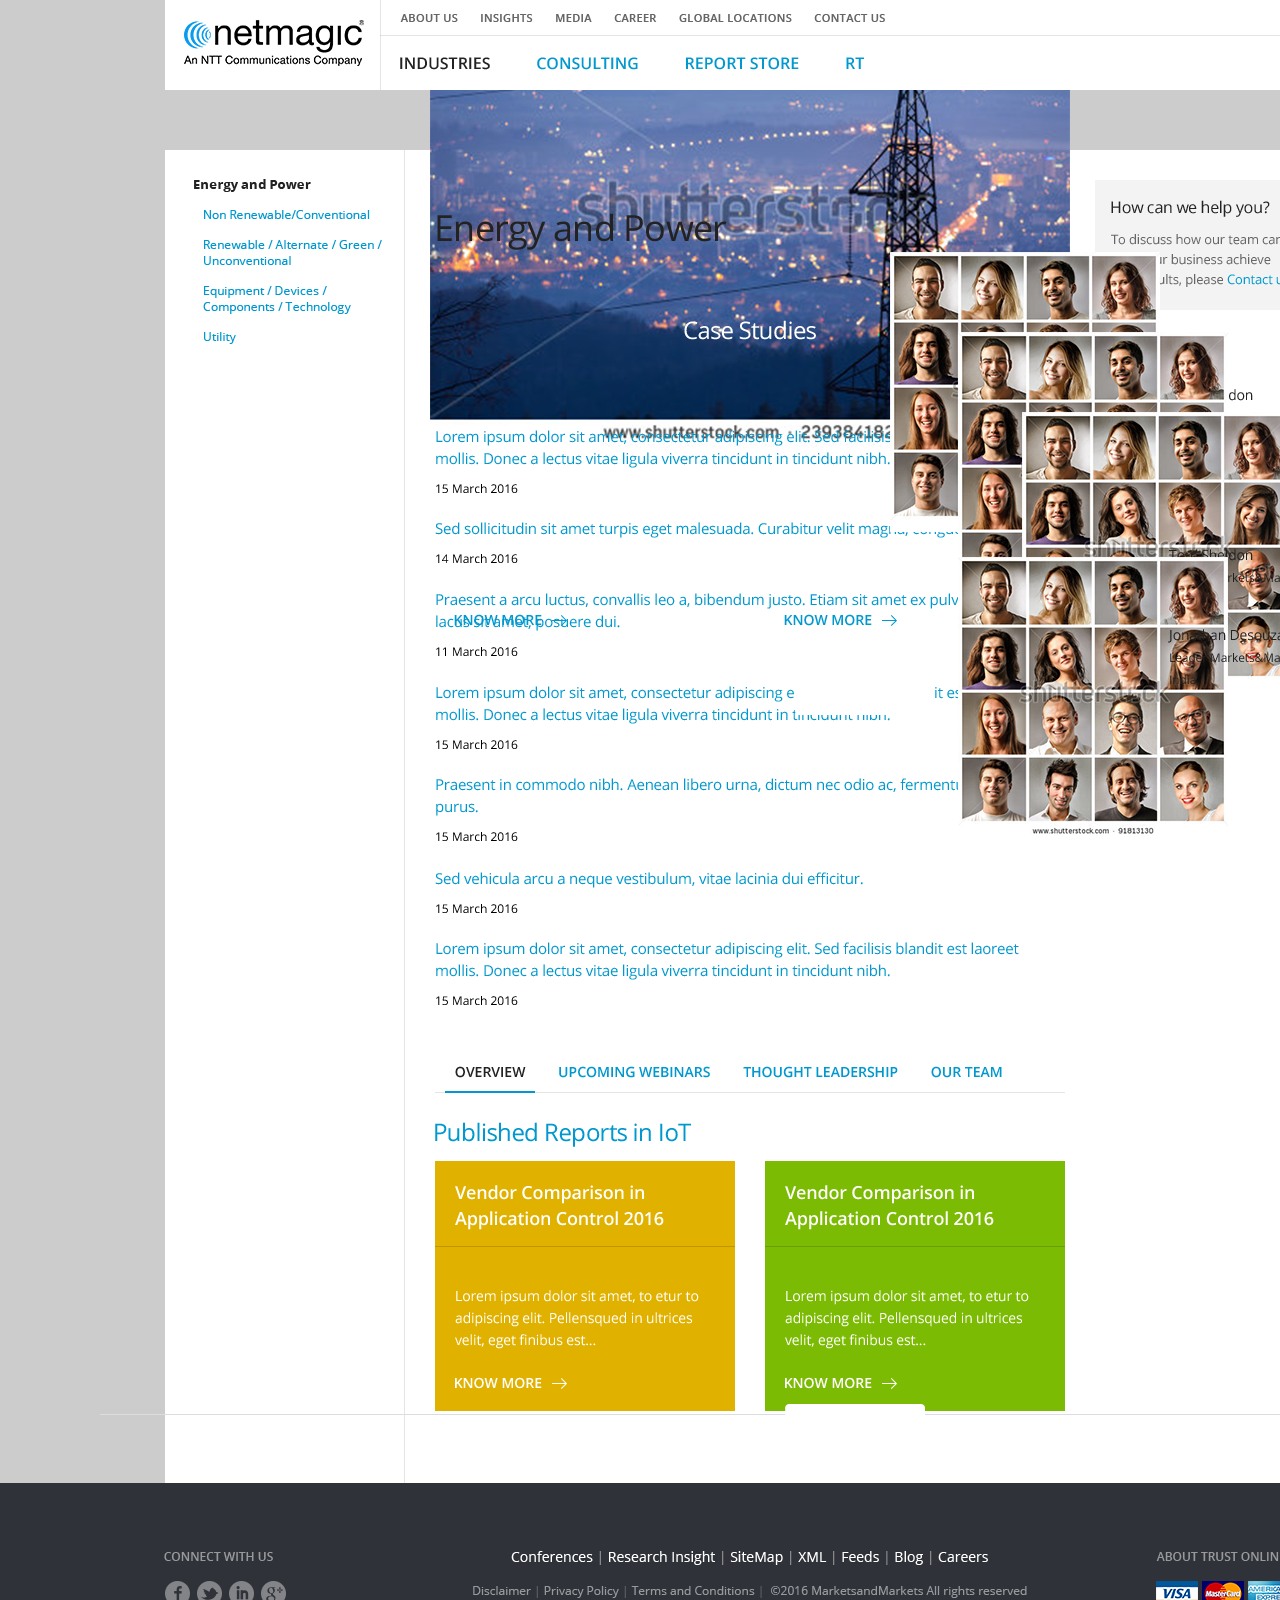
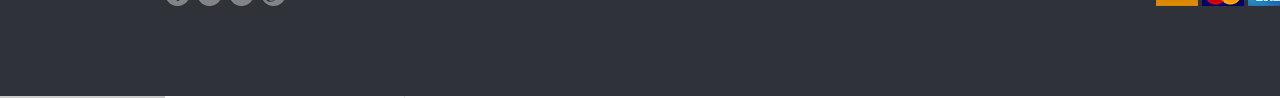
<file: index.html>
<!DOCTYPE html PUBLIC "-//W3C//DTD XHTML 1.0 Transitional//EN"	"http://www.w3.org/TR/xhtml1/DTD/xhtml1-transitional.dtd">
<html xmlns="http://www.w3.org/1999/xhtml">
	<head>
		<meta http-equiv="Content-Type" content="text/html; charset=UTF-8" />
		<title>Netmagic an NTT Communications Company</title>
		<link href="styles.css" rel="stylesheet" type="text/css">
	</head>
	<body>
		<div id="background">
			<div id="Background"><img src="images/Background.png"></div>
			<div id="Rectangle1copy5"><img src="images/Rectangle1copy5.png"></div>
			<div id="EnergyandPower"><img src="images/EnergyandPower.png"></div>
			<div id="NonRenewableConventi"><img src="images/NonRenewableConventi.png"></div>
			<div id="Rectangle1copy9"><img src="images/Rectangle1copy9.png"></div>
			<div id="FooterBg"><img src="images/FooterBg.png"></div>
			<div id="ConferencesResearchI"><img src="images/ConferencesResearchI.png"></div>
			<div id="DisclaimerPrivacyPol"><img src="images/DisclaimerPrivacyPol.png"></div>
			<div id="ABOUTTRUSTONLINE"><img src="images/ABOUTTRUSTONLINE.png"></div>
			<div id="Layer39"><img src="images/Layer39.png"></div>
			<div id="Layer40"><img src="images/Layer40.png"></div>
			<div id="Layer41"><img src="images/Layer41.png"></div>
			<div id="Layer42"><img src="images/Layer42.png"></div>
			<div id="Shape138copy3"><img src="images/Shape138copy3.png"></div>
			<div id="Shape138copy2"><img src="images/Shape138copy2.png"></div>
			<div id="Shape138copy"><img src="images/Shape138copy.png"></div>
			<div id="Shape138"><img src="images/Shape138.png"></div>
			<div id="CONNECTWITHUS"><img src="images/CONNECTWITHUS.png"></div>
			<div id="Rectangle5copy4"><img src="images/Rectangle5copy4.png"></div>
			<div id="Home4Industries4Ener"><img src="images/Home4Industries4Ener.png"></div>
			<div id="PublishedReportsinIo"><img src="images/PublishedReportsinIo.png"></div>
			<div id="Rectangle5"><img src="images/Rectangle5.png"></div>
			<div id="Rectangle5copy"><img src="images/Rectangle5copy.png"></div>
			<div id="KnowMore"><img src="images/KnowMore.png"></div>
			<div id="Shape4"><img src="images/Shape4.png"></div>
			<div id="VendorComparisoninAp"><img src="images/VendorComparisoninAp.png"></div>
			<div id="Loremipsumdolorsitam"><img src="images/Loremipsumdolorsitam.png"></div>
			<div id="15March2016"><img src="images/15March2016.png"></div>
			<div id="Rectangle5_0"><img src="images/Rectangle5_0.png"></div>
			<div id="Rectangle5copy_0"><img src="images/Rectangle5copy_0.png"></div>
			<div id="RoundedRectangle2"><img src="images/RoundedRectangle2.png"></div>
			<div id="KnowMore_0"><img src="images/KnowMore_0.png"></div>
			<div id="Shape4_0"><img src="images/Shape4_0.png"></div>
			<div id="VendorComparisoninAp_0"><img src="images/VendorComparisoninAp_0.png"></div>
			<div id="Loremipsumdolorsitam_0"><img src="images/Loremipsumdolorsitam_0.png"></div>
			<div id="15March2016_0"><img src="images/15March2016_0.png"></div>
			<div id="Rectangle1copy5_0"><img src="images/Rectangle1copy5_0.png"></div>
			<div id="Rectangle10"><img src="images/Rectangle10.png"></div>
			<div id="OverviewUpcomingWebi"><img src="images/OverviewUpcomingWebi.png"></div>
			<div id="Rectangle5copy3"><img src="images/Rectangle5copy3.png"></div>
			<div id="Layer24"><img src="images/Layer24.png"></div>
			<div id="RoundedRectangle2_0"><img src="images/RoundedRectangle2_0.png"></div>
			<div id="KnowMore_1"><img src="images/KnowMore_1.png"></div>
			<div id="Shape4_1"><img src="images/Shape4_1.png"></div>
			<div id="Loremipsumdolorsitam_1"><img src="images/Loremipsumdolorsitam_1.png"></div>
			<div id="Sedsollicitudinsitam"><img src="images/Sedsollicitudinsitam.png"></div>
			<div id="Praesentaarculuctusc"><img src="images/Praesentaarculuctusc.png"></div>
			<div id="Loremipsumdolorsitam_2"><img src="images/Loremipsumdolorsitam_2.png"></div>
			<div id="Praesentincommodonib"><img src="images/Praesentincommodonib.png"></div>
			<div id="Sedvehiculaarcuanequ"><img src="images/Sedvehiculaarcuanequ.png"></div>
			<div id="Loremipsumdolorsitam_3"><img src="images/Loremipsumdolorsitam_3.png"></div>
			<div id="RoundedRectangle2_1"><img src="images/RoundedRectangle2_1.png"></div>
			<div id="KnowMore_2"><img src="images/KnowMore_2.png"></div>
			<div id="Shape4_2"><img src="images/Shape4_2.png"></div>
			<div id="CaseStudies"><img src="images/CaseStudies.png"></div>
			<div id="EnergyandPower_0"><img src="images/EnergyandPower_0.png"></div>
			<div id="Rectangle11"><img src="images/Rectangle11.png"></div>
			<div id="Howcanwehelpyou"><img src="images/Howcanwehelpyou.png"></div>
			<div id="Todiscusshowourteamc"><img src="images/Todiscusshowourteamc.png"></div>
			<div id="OurAnalyst"><img src="images/OurAnalyst.png"></div>
			<div id="Rectangle5copy5"><img src="images/Rectangle5copy5.png"></div>
			<div id="Layer43"><img src="images/Layer43.png"></div>
			<div id="TomSheldonLeaderMark"><img src="images/TomSheldonLeaderMark.png"></div>
			<div id="Rectangle5copy5_0"><img src="images/Rectangle5copy5_0.png"></div>
			<div id="Layer43_0"><img src="images/Layer43_0.png"></div>
			<div id="JonathanDesouzaLeade"><img src="images/JonathanDesouzaLeade.png"></div>
			<div id="Rectangle5copy5_1"><img src="images/Rectangle5copy5_1.png"></div>
			<div id="Layer43_1"><img src="images/Layer43_1.png"></div>
			<div id="TomSheldonLeaderMark_0"><img src="images/TomSheldonLeaderMark_0.png"></div>
			<div id="Rectangle5copy5_2"><img src="images/Rectangle5copy5_2.png"></div>
			<div id="Layer43_2"><img src="images/Layer43_2.png"></div>
			<div id="JonathanDesouzaLeade_0"><img src="images/JonathanDesouzaLeade_0.png"></div>
			<div id="Rectangle1"><img src="images/Rectangle1.png"></div>
			<div id="Rectangle1copy8"><img src="images/Rectangle1copy8.png"></div>
			<div id="Rectangle1copy7"><img src="images/Rectangle1copy7.png"></div>
			<div id="IndustriesConsulting"><img src="images/IndustriesConsulting.png"></div>
			<div id="AboutUsInsightsM"><img src="images/AboutUsInsightsM.png"></div>
			<div id="NetmagicLogoColourco"><img src="images/NetmagicLogoColourco.png"></div>
		</div>
 </body>
 </html>
</file>
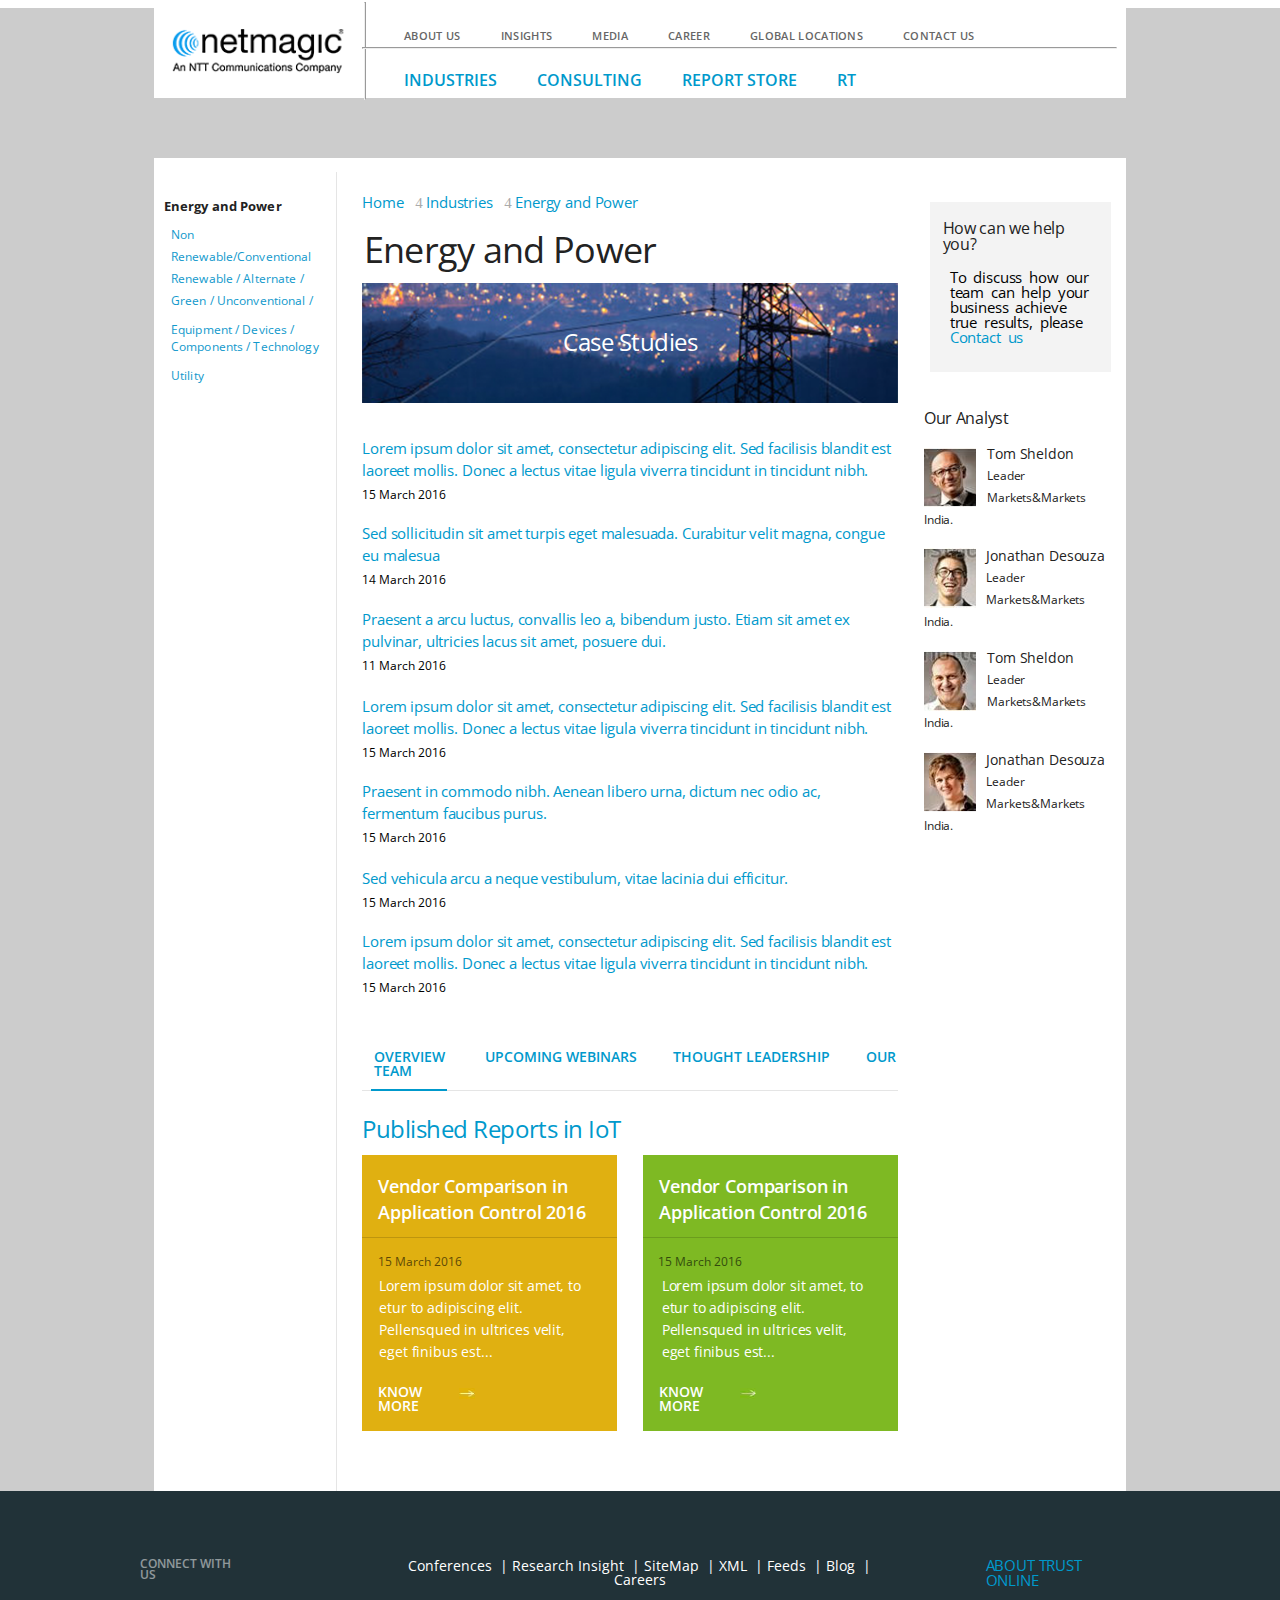
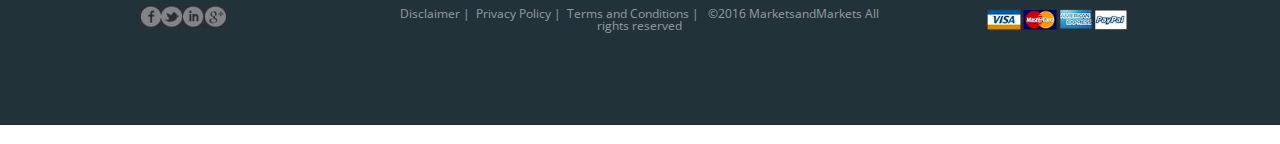
<file: new/index.html>
﻿<!DOCTYPE html PUBLIC "-//W3C//DTD XHTML 1.0 Transitional//EN"	"http://www.w3.org/TR/xhtml1/DTD/xhtml1-transitional.dtd">
<html xmlns="http://www.w3.org/1999/xhtml">

	<head>
		<title>
			netmagic An NTT Communications Company
		</title>
		<meta http-equiv="Content-Type" content="text/html; charset=UTF-8" />
		<meta name="description" content="An NTT Communications Company">
		<meta name="keywords" content="netmagic,ntt,communication, company">
		<meta name="viewport" content="width=device-width, initial-scale=1.0">
		<link rel="stylesheet" type="text/css" href="style.css">
		<!--[if IE 6]>
		<style type="text/css">
		* html .group {
		height: 1%;
		}
		</style>
		<![endif]-->
		<!--[if IE 7]>
		<style type="text/css">
		*:first-child+html .group {
		min-height: 1px;
		}
		</style>
		<![endif]-->
		<!--[if lt IE 9]>
		<script src="http://html5shiv.googlecode.com/svn/trunk/html5.js"></script>
		<![endif]-->
		<link rel="stylesheet" type="text/css" href="http://fonts.googleapis.com/css?family=Open+Sans:300,300italic,regular,italic,600,600italic,700,700italic,800,800italic&amp;subset=cyrillic,cyrillic-ext,greek,greek-ext,latin,latin-ext,vietnamese">
	</head>
	<body>
		<div class="global_container_">
			<div class="header group">
				<img class="netmagic-logo-colour-copy" src="images/netmagic_logo_-_colour_co.png" alt="" width="180" height="46">
					
				<hr class="right"/>
				<div class="wrapper-5">
					<!--<div class="rectangle-1-copy-8">
					</div>
					<div class="rectangle-1-copy-7">
					</div>-->
					<!--<p class="text-2">-->
					<ul class="text-2">
						<li >About Us</li>
						<li>Insights</li>
						<li>Media</li>
						<li>Career</li>
						<li>Global locations</li>
						<li>Contact us</li>
					</ul>
					<hr class="bottom"/>
					<!--</p>-->
					<!--<p class="text">-->
						<ul class="text"><li class="active">
							INDUSTRIES
						</li>
						<li>CONSULTING</li>
						<li>REPORT STORE</li>
						<li>RT</li>
						</ul>
					<!--</p>-->
					
				</div>
			</div>
			<div class="wrapper">
				<div class="side-menu group">
					<div class="col">
						<p class="text-3">
							Energy and Power
						</p>
						<p class="text-4">
							<span class="text-style-2">
								Non Renewable/Conventional
							</span><br >
							<span class="text-style-3">
								Renewable
							</span>
							<span class="text-style-2">
								 / Alternate /
							</span>
							<span class="text-style-3">
								Green /
							</span>
							<span class="text-style-2">
								Unconventional /
							</span><br >
							<br >
							<span class="text-style-4">
								Equipment / Devices /
							</span><br >
							<span class="text-style-2">
								Components / Technology
							</span><br ><br/>
							<span class="text-style-3">
								Utility
							</span>
						</p>
					</div>
					<div class="rectangle-1-copy-9">
					</div>
					<div class="col-3">
						<div class="breacrumb">
							Home &nbsp;
							<span class="text-style-8">
								4
							</span> Industries &nbsp;
							<span class="text-style-8">
								4
							</span>
							<span class="color666666">
								Energy and Power
							</span>
						</div>
						<div class="content">
							<p class="text-6">
								Energy and Power
							</p>
							<div class="rectangle-5-copy-3-holder">
								Case Studies
							</div>
							<div class="text-8">
								<p>
									Lorem ipsum dolor sit amet, consectetur adipiscing elit. Sed facilisis blandit est laoreet mollis. Donec a lectus vitae ligula viverra tincidunt in tincidunt nibh.
								</p>
								<p>
									<span class="text-style-9">
										15 March 2016
									</span>
								</p>
							</div>
							<div class="text-9">
								<p>
									Sed sollicitudin sit amet turpis eget malesuada. Curabitur velit magna, congue eu malesua
								</p>
								<p>
									<span class="text-style-9">
										14 March 2016
									</span>
								</p>
							</div>
							<div class="text-10">
								<p>
									Praesent a arcu luctus, convallis leo a, bibendum justo. Etiam sit amet ex pulvinar, ultricies lacus sit amet, posuere dui.
								</p>
								<p>
									<span class="text-style-9">
										11 March 2016
									</span>
								</p>
							</div>
							<div class="text-11">
								<p>
									Lorem ipsum dolor sit amet, consectetur adipiscing elit. Sed facilisis blandit est laoreet mollis. Donec a lectus vitae ligula viverra tincidunt in tincidunt nibh.
								</p>
								<p>
									<span class="text-style-9">
										15 March 2016
									</span>
								</p>
							</div>
							<div class="text-12">
								<p>
									Praesent in commodo nibh. Aenean libero urna, dictum nec odio ac, fermentum faucibus purus.
								</p>
								<p>
									<span class="text-style-9">
										15 March 2016
									</span>
								</p>
							</div>
							<div class="text-13">
								<p>
									Sed vehicula arcu a neque vestibulum, vitae lacinia dui efficitur.
								</p>
								<p>
									<span class="text-style-9">
										15 March 2016
									</span>
								</p>
							</div>
							<div class="text-14">
								<p>
									Lorem ipsum dolor sit amet, consectetur adipiscing elit. Sed facilisis blandit est laoreet mollis. Donec a lectus vitae ligula viverra tincidunt in tincidunt nibh.
								</p>
								<p>
									<span class="text-style-9">
										15 March 2016
									</span>
								</p>
							</div>
							<div class="overview">
								<div class="sub-nav">
									<div class="sub-nav-2">
										<p class="text-15">
											<span class="color222222">
												Overview
											</span>&nbsp;&nbsp;&nbsp;&nbsp;&nbsp;&nbsp;&nbsp;&nbsp;&nbsp;Upcoming Webinars &nbsp;&nbsp;&nbsp;&nbsp;&nbsp;&nbsp;&nbsp;&nbsp;Thought Leadership &nbsp;&nbsp;&nbsp;&nbsp;&nbsp;&nbsp;&nbsp;&nbsp;Our Team
										</p>
										<div class="wrapper-6">
											<div class="rectangle-1-copy-5">
											</div>
											<div class="rectangle-10">
											</div>
										</div>
									</div>
								</div>
								<div class="reports">
									<p class="text-16">
										Published Reports in IoT
									</p>
									<div class="row-3 group">
										<div class="report-1">
											<p class="text-17">
												Vendor Comparison in<br>Application Control 2016
											</p>
											<div class="rectangle-5-copy">
											</div>
											<p class="text-18">
												15 March 2016
											</p>
											<p class="text-19">
												Lorem ipsum dolor sit amet, to etur to adipiscing elit. Pellensqued in ultrices velit, eget finibus est...
											</p>
											<div class="konw-more">
												<div class="text-20 group">
													<img class="shape-4" src="images/shape_4_copy.png" alt="" width="16" height="11">
													<p class="text-21">
														Know More
													</p>
												</div>
											</div>
										</div>
										<div class="report-1-copy">
											<p class="text-22">
												Vendor Comparison in<br>Application Control 2016
											</p>
											<div class="rectangle-5-copy-2">
											</div>
											<p class="text-23">
												15 March 2016
											</p>
											<p class="text-24">
												Lorem ipsum dolor sit amet, to etur to adipiscing elit. Pellensqued in ultrices velit, eget finibus est...
											</p>
											<div class="konw-more-2">
												<div class="text-25 group">
													<img class="shape-4-2" src="images/shape_4.png" alt="" width="16" height="11">
													<p class="text-26">
														Know More
													</p>
												</div>
											</div>
										</div>
									</div>
								</div>
							</div>
						</div>
					</div>
					<div class="rhs">
						<div class="contact">
							<p class="text-27">
								How can we help you?
							</p>
							<p style="color:black;padding:8px;margin-top: 10px;word-spacing: 3px;">
								To discuss how our team can help your business achieve true results, please
								<span class="color0099cc">
									Contact us
								</span>
							</p>
						</div>
						<div class="analyst">
							<p class="text-29">
								Our Analyst
							</p>
							<div class="leader1 group">
								<div class="rectangle-5-copy-5">
								</div>
								<p class="text-30">
									<span class="text-style-10">
										Tom Sheldon
									</span><br>Leader Markets&amp;Markets<br>India.
								</p>
							</div>
							<div class="leader1-copy group">
								<div class="rectangle-5-copy-5-2">
								</div>
								<p class="text-31">
									<span class="text-style-10">
										Jonathan Desouza
									</span><br>Leader Markets&amp;Markets<br>India.
								</p>
							</div>
							<div class="leader1-copy-2 group">
								<div class="rectangle-5-copy-5-3">
								</div>
								<p class="text-32">
									<span class="text-style-10">
										Tom Sheldon
									</span><br>Leader Markets&amp;Markets<br>India.
								</p>
							</div>
							<div class="leader1-copy-3 group">
								<div class="rectangle-5-copy-5-4">
								</div>
								<p class="text-33">
									<span class="text-style-10">
										Jonathan Desouza
									</span><br>Leader Markets&amp;Markets<br>India.
								</p>
							</div>
						</div>
					</div>
				</div>
				<div class="footer group">
					<div class="connect-with-us">
						<p class="text-34">
							CONNECT WITH US
						</p>
						<div class="row-2 group">
							<img class="shape-138-copy-3" src="images/shape_138_copy_3.png" alt="">
							<img class="shape-138-copy-2" src="images/shape_138_copy_2.png" alt="">
							<img class="shape-138-copy" src="images/shape_138_copy.png" alt="">
							<img class="shape-138" src="images/shape_138.png" alt="">
						</div>
					</div>
					<div class="col-2 group">
						<p class="text-35">
							Conferences
							<span class="color888888">
								&nbsp;|
							</span>Research Insight
							<span class="color888888">
								&nbsp;|
							</span>SiteMap
							<span class="color888888">
								&nbsp;|
							</span>XML
							<span class="color888888">
								&nbsp;|
							</span>Feeds
							<span class="color888888">
								&nbsp;|
							</span>Blog
							<span class="color888888">
								&nbsp;|
							</span>Careers
						</p>
						<p class="text-36">
							Disclaimer
							<span class="color888888">
								|
							</span>&nbsp;Privacy Policy
							<span class="color888888">
								|
							</span>&nbsp;Terms and Conditions
							<span class="color888888">
								|
							</span>&nbsp;&nbsp;©2016 MarketsandMarkets All rights reserved
						</p>
					</div>
					<div class="about-trust-online">
						<p class="text-37">
							ABOUT TRUST ONLINE
						</p>
						<div class="row group">
							<img class="layer-42" src="images/layer_42.png" alt="">
							<img class="layer-41" src="images/layer_41.png" alt="">
							<img class="layer-40" src="images/layer_40.png" alt="">
							<img class="layer-39" src="images/layer_39.png" alt="">
						</div>
					</div>
				</div>
			</div>
		</div>
	</body>
</html>
</file>
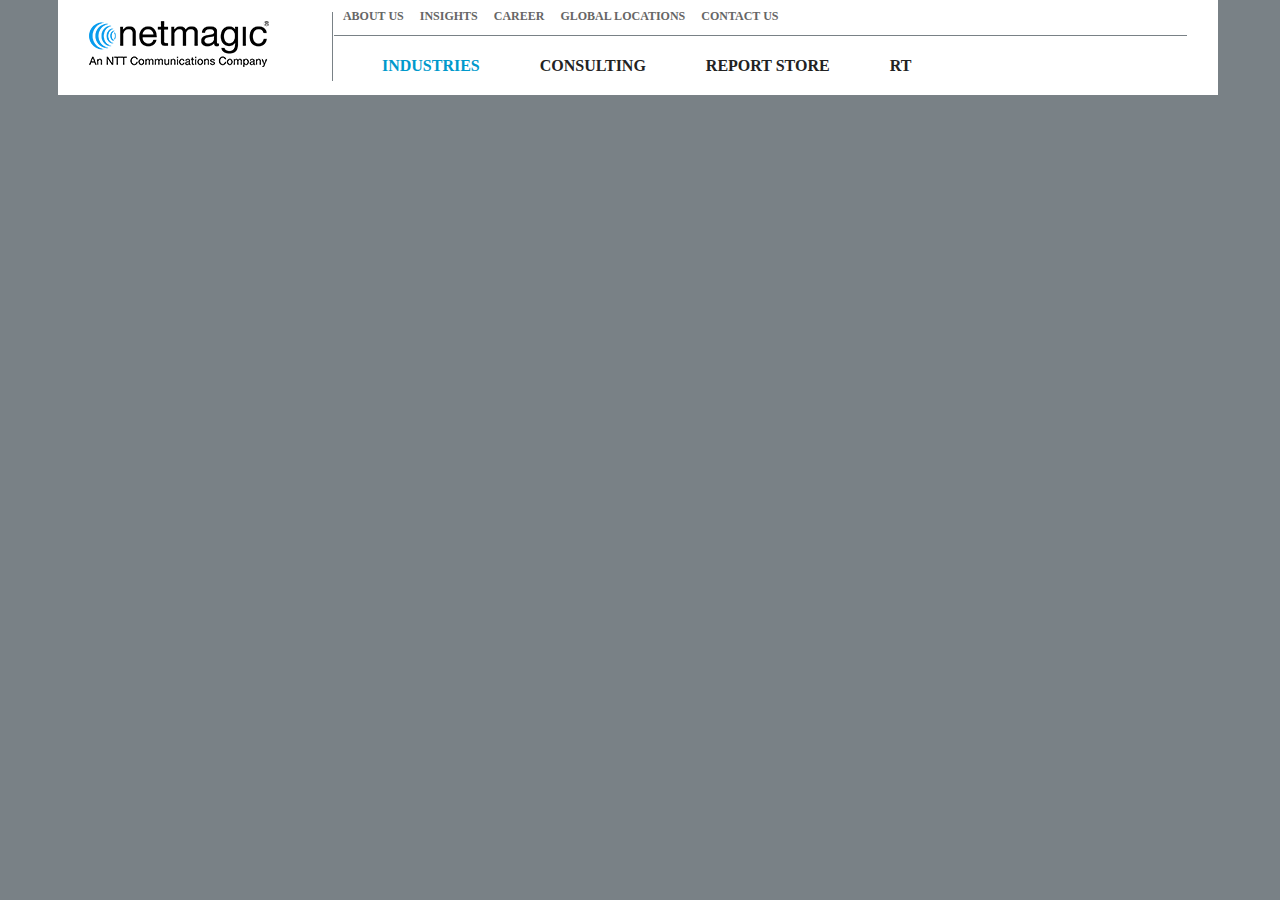
<file: default.html>
<!DOCTYPE html>
<html>
	<head>
		<meta charset="utf-8">
		<title></title>
		<link href="stylesheet.css" type="text/css" rel="stylesheet">
	</head>
	<body>
		<div class="header">
		<table >
			<tr>
			 <td  style="border-right: 1px #798186 solid;width:20%;">
			 	<img src="images/NetmagicLogoColourco.png" />
			 </td>
			 <td style="width:70%;">
			 	<table>
			 		<tr>
			 			<td style="border-bottom: 1px #798186 solid;"> 
			 			<ul>
  <li><a href="#aboutus">ABOUT US</a></li>
  <li><a href="#insights">INSIGHTS</a></li>
  <li><a href="#career">CAREER</a></li>
  <li><a href="#global">GLOBAL LOCATIONS</a></li>
  <li><a href="#contactus">CONTACT US</a></li>
</ul>
						</td>
			 		</tr>
			 		<tr>
			 			<td  class="lowermenu">
			 				<a class="active" href="#industries">INDUSTRIES</a>
			 				<a href="#consulting">CONSULTING</a>
			 				<a href="#report">REPORT STORE</a>
			 				<a href="#rt">RT</a>
			 			</td>
			 		</tr>
			 	</table>
			 </td>
			</tr>
		</table>
		</div>
		
		<br/>
		<div class="">
		
		</div>
		
		<div class="footer">
		
		</div>
	</body>
</html>
</file>
<file: styles.css>
body {
	margin: 0;
	padding: 0;
 }
 
 #background 
{ 
	 left: 0px; 
	 top: 0px; 
	 position: relative; 
	 margin-left: auto; 
	 margin-right: auto; 
	 width: 1500px;
	 height: 1698px; 
	 overflow: hidden;
	 z-index:0;
	} 

 #Background 
{ 
	 left: 0px; 
	 top: 0px; 
	 position: absolute; 
	 width: 1500px;
	 height: 1698px;
	 z-index:1;
} 

 #Rectangle1copy5 
{ 
	 left: 164px; 
	 top: 148px; 
	 position: absolute; 
	 width: 1172px;
	 height: 2354px;
	 z-index:2;
} 

 #EnergyandPower 
{ 
	 left: 194px; 
	 top: 179px; 
	 position: absolute; 
	 width: 117px;
	 height: 13px;
	 z-index:3;
} 

 #NonRenewableConventi 
{ 
	 left: 203px; 
	 top: 210px; 
	 position: absolute; 
	 width: 179px;
	 height: 134px;
	 z-index:4;
} 

 #Rectangle1copy9 
{ 
	 left: 402px; 
	 top: 148px; 
	 position: absolute; 
	 width: 4px;
	 height: 2058px;
	 z-index:5;
} 

 #FooterBg 
{ 
	 left: -1px; 
	 top: 1481px; 
	 position: absolute; 
	 width: 1502px;
	 height: 216px;
	 z-index:6;
} 

 #ConferencesResearchI 
{ 
	 left: 511px; 
	 top: 1551px; 
	 position: absolute; 
	 width: 477px;
	 height: 14px;
	 z-index:7;
} 

 #DisclaimerPrivacyPol 
{ 
	 left: 473px; 
	 top: 1586px; 
	 position: absolute; 
	 width: 554px;
	 height: 12px;
	 z-index:8;
} 

 #ABOUTTRUSTONLINE 
{ 
	 left: 1156px; 
	 top: 1552px; 
	 position: absolute; 
	 width: 130px;
	 height: 9px;
	 z-index:9;
} 

 #Layer39 
{ 
	 left: 1293px; 
	 top: 1581px; 
	 position: absolute; 
	 width: 41px;
	 height: 25px;
	 z-index:10;
} 

 #Layer40 
{ 
	 left: 1248px; 
	 top: 1581px; 
	 position: absolute; 
	 width: 41px;
	 height: 25px;
	 z-index:11;
} 

 #Layer41 
{ 
	 left: 1202px; 
	 top: 1581px; 
	 position: absolute; 
	 width: 42px;
	 height: 25px;
	 z-index:12;
} 

 #Layer42 
{ 
	 left: 1156px; 
	 top: 1581px; 
	 position: absolute; 
	 width: 42px;
	 height: 25px;
	 z-index:13;
} 

 #Shape138copy3 
{ 
	 left: 163px; 
	 top: 1579px; 
	 position: absolute; 
	 width: 28px;
	 height: 28px;
	 z-index:14;
} 

 #Shape138copy2 
{ 
	 left: 195px; 
	 top: 1579px; 
	 position: absolute; 
	 width: 28px;
	 height: 28px;
	 z-index:15;
} 

 #Shape138copy 
{ 
	 left: 227px; 
	 top: 1579px; 
	 position: absolute; 
	 width: 28px;
	 height: 28px;
	 z-index:16;
} 

 #Shape138 
{ 
	 left: 259px; 
	 top: 1579px; 
	 position: absolute; 
	 width: 28px;
	 height: 28px;
	 z-index:17;
} 

 #CONNECTWITHUS 
{ 
	 left: 164px; 
	 top: 1552px; 
	 position: absolute; 
	 width: 109px;
	 height: 9px;
	 z-index:18;
} 

 #Rectangle5copy4 
{ 
	 left: 98px; 
	 top: 1412px; 
	 position: absolute; 
	 width: 1303px;
	 height: 4px;
	 z-index:19;
} 

 #Home4Industries4Ener 
{ 
	 left: 437px; 
	 top: 175px; 
	 position: absolute; 
	 width: 242px;
	 height: 12px;
	 z-index:20;
} 

 #PublishedReportsinIo 
{ 
	 left: 435px; 
	 top: 1122px; 
	 position: absolute; 
	 width: 256px;
	 height: 25px;
	 z-index:21;
} 

 #Rectangle5 
{ 
	 left: 433px; 
	 top: 1159px; 
	 position: absolute; 
	 width: 303px;
	 height: 253px;
	 z-index:22;
} 

 #Rectangle5copy 
{ 
	 left: 433px; 
	 top: 1244px; 
	 position: absolute; 
	 width: 303px;
	 height: 4px;
	 z-index:23;
} 

 #KnowMore 
{ 
	 left: 455px; 
	 top: 1377px; 
	 position: absolute; 
	 width: 87px;
	 height: 12px;
	 z-index:24;
} 

 #Shape4 
{ 
	 left: 551px; 
	 top: 1376px; 
	 position: absolute; 
	 width: 18px;
	 height: 15px;
	 z-index:25;
} 

 #VendorComparisoninAp 
{ 
	 left: 455px; 
	 top: 1185px; 
	 position: absolute; 
	 width: 209px;
	 height: 45px;
	 z-index:26;
} 

 #Loremipsumdolorsitam 
{ 
	 left: 455px; 
	 top: 1290px; 
	 position: absolute; 
	 width: 244px;
	 height: 59px;
	 z-index:27;
} 

 #15March2016 
{ 
	 left: 454px; 
	 top: 1266px; 
	 position: absolute; 
	 width: 82px;
	 height: 9px;
	 z-index:28;
} 

 #Rectangle5_0 
{ 
	 left: 763px; 
	 top: 1159px; 
	 position: absolute; 
	 width: 303px;
	 height: 253px;
	 z-index:29;
} 

 #Rectangle5copy_0 
{ 
	 left: 763px; 
	 top: 1244px; 
	 position: absolute; 
	 width: 303px;
	 height: 4px;
	 z-index:30;
} 

 #RoundedRectangle2 
{ 
	 left: 784px; 
	 top: 1402px; 
	 position: absolute; 
	 width: 142px;
	 height: 43px;
	 z-index:31;
} 

 #KnowMore_0 
{ 
	 left: 785px; 
	 top: 1377px; 
	 position: absolute; 
	 width: 87px;
	 height: 12px;
	 z-index:32;
} 

 #Shape4_0 
{ 
	 left: 881px; 
	 top: 1376px; 
	 position: absolute; 
	 width: 18px;
	 height: 15px;
	 z-index:33;
} 

 #VendorComparisoninAp_0 
{ 
	 left: 785px; 
	 top: 1185px; 
	 position: absolute; 
	 width: 209px;
	 height: 45px;
	 z-index:34;
} 

 #Loremipsumdolorsitam_0 
{ 
	 left: 785px; 
	 top: 1290px; 
	 position: absolute; 
	 width: 244px;
	 height: 59px;
	 z-index:35;
} 

 #15March2016_0 
{ 
	 left: 784px; 
	 top: 1266px; 
	 position: absolute; 
	 width: 82px;
	 height: 9px;
	 z-index:36;
} 

 #Rectangle1copy5_0 
{ 
	 left: 433px; 
	 top: 1090px; 
	 position: absolute; 
	 width: 633px;
	 height: 4px;
	 z-index:37;
} 

 #Rectangle10 
{ 
	 left: 443px; 
	 top: 1089px; 
	 position: absolute; 
	 width: 93px;
	 height: 5px;
	 z-index:38;
} 

 #OverviewUpcomingWebi 
{ 
	 left: 455px; 
	 top: 1066px; 
	 position: absolute; 
	 width: 547px;
	 height: 12px;
	 z-index:39;
} 

 #Rectangle5copy3 
{ 
	 left: 433px; 
	 top: 268px; 
	 position: absolute; 
	 width: 633px;
	 height: 123px;
	 z-index:40;
} 

 #Layer24 
{ 
	 left: 430px; 
	 top: -7px; 
	 position: absolute; 
	 width: 640px;
	 height: 455px;
	 z-index:41;
} 

 #RoundedRectangle2_0 
{ 
	 left: 463px; 
	 top: 673px; 
	 position: absolute; 
	 width: 143px;
	 height: 43px;
	 z-index:42;
} 

 #KnowMore_1 
{ 
	 left: 454px; 
	 top: 614px; 
	 position: absolute; 
	 width: 88px;
	 height: 12px;
	 z-index:43;
} 

 #Shape4_1 
{ 
	 left: 550px; 
	 top: 613px; 
	 position: absolute; 
	 width: 19px;
	 height: 15px;
	 z-index:44;
} 

 #Loremipsumdolorsitam_1 
{ 
	 left: 436px; 
	 top: 430px; 
	 position: absolute; 
	 width: 583px;
	 height: 63px;
	 z-index:45;
} 

 #Sedsollicitudinsitam 
{ 
	 left: 435px; 
	 top: 522px; 
	 position: absolute; 
	 width: 609px;
	 height: 41px;
	 z-index:46;
} 

 #Praesentaarculuctusc 
{ 
	 left: 436px; 
	 top: 593px; 
	 position: absolute; 
	 width: 609px;
	 height: 63px;
	 z-index:47;
} 

 #Loremipsumdolorsitam_2 
{ 
	 left: 436px; 
	 top: 686px; 
	 position: absolute; 
	 width: 583px;
	 height: 63px;
	 z-index:48;
} 

 #Praesentincommodonib 
{ 
	 left: 436px; 
	 top: 778px; 
	 position: absolute; 
	 width: 603px;
	 height: 63px;
	 z-index:49;
} 

 #Sedvehiculaarcuanequ 
{ 
	 left: 435px; 
	 top: 872px; 
	 position: absolute; 
	 width: 428px;
	 height: 41px;
	 z-index:50;
} 

 #Loremipsumdolorsitam_3 
{ 
	 left: 436px; 
	 top: 942px; 
	 position: absolute; 
	 width: 583px;
	 height: 63px;
	 z-index:51;
} 

 #RoundedRectangle2_1 
{ 
	 left: 793px; 
	 top: 673px; 
	 position: absolute; 
	 width: 143px;
	 height: 43px;
	 z-index:52;
} 

 #KnowMore_2 
{ 
	 left: 784px; 
	 top: 614px; 
	 position: absolute; 
	 width: 88px;
	 height: 12px;
	 z-index:53;
} 

 #Shape4_2 
{ 
	 left: 880px; 
	 top: 613px; 
	 position: absolute; 
	 width: 19px;
	 height: 15px;
	 z-index:54;
} 

 #CaseStudies 
{ 
	 left: 684px; 
	 top: 320px; 
	 position: absolute; 
	 width: 132px;
	 height: 20px;
	 z-index:55;
} 

 #EnergyandPower_0 
{ 
	 left: 437px; 
	 top: 213px; 
	 position: absolute; 
	 width: 290px;
	 height: 37px;
	 z-index:56;
} 

 #Rectangle11 
{ 
	 left: 1093px; 
	 top: 178px; 
	 position: absolute; 
	 width: 213px;
	 height: 133px;
	 z-index:57;
} 

 #Howcanwehelpyou 
{ 
	 left: 1111px; 
	 top: 200px; 
	 position: absolute; 
	 width: 159px;
	 height: 17px;
	 z-index:58;
} 

 #Todiscusshowourteamc 
{ 
	 left: 1111px; 
	 top: 234px; 
	 position: absolute; 
	 width: 179px;
	 height: 53px;
	 z-index:59;
} 

 #OurAnalyst 
{ 
	 left: 1096px; 
	 top: 350px; 
	 position: absolute; 
	 width: 84px;
	 height: 17px;
	 z-index:60;
} 

 #Rectangle5copy5 
{ 
	 left: 1093px; 
	 top: 386px; 
	 position: absolute; 
	 width: 63px;
	 height: 63px;
	 z-index:61;
} 

 #Layer43 
{ 
	 left: 890px; 
	 top: 252px; 
	 position: absolute; 
	 width: 270px;
	 height: 280px;
	 z-index:62;
} 

 #TomSheldonLeaderMark 
{ 
	 left: 1169px; 
	 top: 389px; 
	 position: absolute; 
	 width: 139px;
	 height: 55px;
	 z-index:63;
} 

 #Rectangle5copy5_0 
{ 
	 left: 1093px; 
	 top: 466px; 
	 position: absolute; 
	 width: 63px;
	 height: 63px;
	 z-index:64;
} 

 #Layer43_0 
{ 
	 left: 958px; 
	 top: 332px; 
	 position: absolute; 
	 width: 270px;
	 height: 280px;
	 z-index:65;
} 

 #JonathanDesouzaLeade 
{ 
	 left: 1168px; 
	 top: 469px; 
	 position: absolute; 
	 width: 140px;
	 height: 55px;
	 z-index:66;
} 

 #Rectangle5copy5_1 
{ 
	 left: 1093px; 
	 top: 546px; 
	 position: absolute; 
	 width: 63px;
	 height: 63px;
	 z-index:67;
} 

 #Layer43_1 
{ 
	 left: 1022px; 
	 top: 412px; 
	 position: absolute; 
	 width: 270px;
	 height: 280px;
	 z-index:68;
} 

 #TomSheldonLeaderMark_0 
{ 
	 left: 1169px; 
	 top: 549px; 
	 position: absolute; 
	 width: 139px;
	 height: 55px;
	 z-index:69;
} 

 #Rectangle5copy5_2 
{ 
	 left: 1093px; 
	 top: 626px; 
	 position: absolute; 
	 width: 63px;
	 height: 63px;
	 z-index:70;
} 

 #Layer43_2 
{ 
	 left: 958px; 
	 top: 557px; 
	 position: absolute; 
	 width: 270px;
	 height: 280px;
	 z-index:71;
} 

 #JonathanDesouzaLeade_0 
{ 
	 left: 1168px; 
	 top: 629px; 
	 position: absolute; 
	 width: 140px;
	 height: 55px;
	 z-index:72;
} 

 #Rectangle1 
{ 
	 left: 163px; 
	 top: -1px; 
	 position: absolute; 
	 width: 1173px;
	 height: 92px;
	 z-index:73;
} 

 #Rectangle1copy8 
{ 
	 left: 378px; 
	 top: 33px; 
	 position: absolute; 
	 width: 958px;
	 height: 4px;
	 z-index:74;
} 

 #Rectangle1copy7 
{ 
	 left: 378px; 
	 top: -1px; 
	 position: absolute; 
	 width: 4px;
	 height: 92px;
	 z-index:75;
} 

 #IndustriesConsulting 
{ 
	 left: 400px; 
	 top: 57px; 
	 position: absolute; 
	 width: 464px;
	 height: 13px;
	 z-index:76;
} 

 #AboutUsInsightsM 
{ 
	 left: 400px; 
	 top: 14px; 
	 position: absolute; 
	 width: 485px;
	 height: 8px;
	 z-index:77;
} 

 #NetmagicLogoColourco 
{ 
	 left: 184px; 
	 top: 20px; 
	 position: absolute; 
	 width: 180px;
	 height: 46px;
	 z-index:78;
}
</file>
<file: new/style.css>
﻿@charset "UTF-8";
html, body, div, span, applet, object, iframe,
h1, h2, h3, h4, h5, h6, p, blockquote, pre,
a, abbr, acronym, address, big, cite, code,
del, dfn, em, img, ins, kbd, q, s, smp,
smll, strike, strong, sub, sup, tt, var,
b, u, i, center,
dl, dt, dd, ol, ul, li,
ﬁeldset, form, label, legend,
table, caption, tbody, tfoot, thead, tr, th, .td,
article, aside, canvas, details, embed,
ﬁgure, ﬁgcaption, footer, header,
menu, nav, output, ruby, section, summary,
time, mark, audio, video, input, textarea {
margin: 0;
padding: 0;
border: 0;
font: inherit;
font-size: 100%;
vertical-align: baseline;

}

article, aside, details, ﬁgcaption, ﬁgure,

footer, header, menu, nav, section, time {
display: block;
}

body {
line-height: 1;
color: black;
background: white;

}

a{
color: inherit;
text-decoration: none;
}

ol, ul {
list-style: none;
list-style-type: none;
}
ul li{
	float: left;
}
blockquote, q {
quotes: none;
}

blockquote:before, blockquote:after,
q:before, q:after {
content: none;

}

table {
border-collapse: collpse;
border-spacing: 0;

}

textarea:focus, input:focus {
outline: O;
}

input {
border-width: 0;
}

em {
font-style: italic;
}

h1, h2, h3, h4, h5, h6 {
font-weight: bold;
}

 
sup {
vertical-align: text-top;
font-size: 58.3%;
}
sub {
vertical-align: text-bottom;
font-size: 58.3%;
}
img,
embed,
object,
video {
max-width: 100%;
}
.group:before,
.group:after {
display: table;
}
.group:after {
clear: both;
}
.group {
zoom: 1;
}
.no-space-between-inline-blocks {
letter-spacing: -0.31em;
letter-spacing: normal;
word-spacing: -0.43em;
}
.no-space-between-inline-blocks > *{
letter-spacing: normal;
word-spacing: normal;
}
.displace {
position: absolute;
left: -5000px;
}
body {
min-width: 1172px;
color: #0099cc;
font-family: 'Open Sans', sans -serif;
font-size: 15px;
font-style: normal;
font-weight: normal;
letter-spacing: -0.01em;
text-decoration: none;
}

 
.global_container_ {
float: none;
height: auto;
margin: 0 auto;
position: relative;
width: 100%;
background: #cccccc center 0;
background-position: center top;
-webkit-background-size: cover;
-moz-background-size: cover;
-o-background-size: cover;
background-size: cover;
}
.header {
margin: 0 auto;
min-height: 90px;
padding: 0 0 0 1.266667%;
position: relative;
width: 74.73333%;
background: #ffffff;
top:0px;
}/*
@media only screen and (max-width:900px) and (min-width:750px){
	.header{
		width:68.73333%%;
		
	}
}
@media only screen and (max-width:749px) and (min-width:550px){
	.header{
		width:64%;
		
	}
}
@media only screen and (max-width:549px) {
	.header{
		width:61%;
		
	}
}
@media only screen and (max-width:900px) and (min-width:750px){
	.wrapper-5{
		width:69.73333%%;
		
	}
}
@media only screen and (max-width:749px) and (min-width:550px){
	.wrapper-5{
		width:63%;
		
	}
}
@media only screen and (max-width:549px) {
	.wrapper-5{
		width:60%;
		
	}
}*/
.active{
	color:666666;
}
.netmagic-logo-colour-copy {
float: left;
margin: 20px 2% 0 0;

}
.wrapper-5 {
float: left;
height: 80px;
position: relative;
width: 74.97133%;
}
.rectangle-1-copy-8 {
height: 1px;
left: 0;
position: relative;
top: 35px;
width: 98%;
background: rgba(0, 0, 0, 0.1);
}
.rectangle-1-copy-7 {
height: 90px;
left: 0;
position: relative;
top: 0;
width: 0.104712%;
background: rgba(0, 0, 0, 0.1);
}
.text {
left: 2.094241%;
position: absolute;
top: 55px;
font-size: 16px;
font-weight: 600;
letter-spacing: 0;
text-transform: uppercase;
}

.text-2 {
left: 2.094241%;
position: absolute;
top: 13px;
color: #666666;
/*margin-bottom: 20px;*/
font-size: 11px;
font-weight: 600;
letter-spacing: 0.03em;
text-transform: uppercase;
/*border-bottom:1px solid;*/
}
.text-2 li{
	padding:0px 20px;
}
.text li{
	padding:0px 20px;
}
 hr.right{
 	position: relative;
 	top:42px;
 	left:-40%;
	width:96px;
	 -webkit-transform: rotate(90deg);
    -moz-transform: rotate(90deg);
    -o-transform: rotate(90deg);
    -ms-transform: rotate(90deg);
    transform: rotate(90deg);
}
hr.bottom{
    margin-top: 30px;
    margin-left: -1%;
    width: 105%;
    background-color: #633c3c;
}
@media only screen and (max-width:650px){
	hr.bottom{
		width:105.4%;
		
	}
}
.wrapper {
height: 1548px;
margin: 60px 0 0;
position: relative;
width:100%;
}
@media only screen and (max-width:900px) and (min-width:750px){
	.wrapper{
		width:92%;
		
	}
}
@media only screen and (max-width:749px) and (min-width:550px){
	.wrapper{
		width:87%;
		
	}
}
@media only screen and (max-width:549px) {
	.wrapper{
		width:80%;
		
	}
}
.side-menu {
left: 12%;
min-height: 1548px;
padding: 01.133333% 0 1.866667%;
position: absolute;
top: 0;
width: 76%;
background: #ffffff; 
}
.col {
float: left;
margin: 28px 0 0 10px;
position: relative;
width: 16.688889%;
}
.text-3 {
color: #222222;
font-size: 13px;
font-weight: bold;
letter-spacing: 0.01em;
}
.text-4 {
margin: 11px 0 0 4.522613%;
color: #1199cc;
font-size: 12px;
letter-spacing: 0.01em;
}
.rectangle-1-copy-9 {
float: left;
height: 1548px;
margin: 0 0 0 1.066667%;
width: 0.088889%;
background: rgba(0, 0, 0, 0.1);
}
.col-3 {
float: left;
margin: 23px 0 0 2.577778%;
position: relative;
width: 55.08889%;
}
@media only screen and (max-width:900px) and (min-width:650px){
	
	.col-3 {
		width: 46.08889%;
		word-wrap: break-word;
	}
}
@media only screen and (max-width:649px) and (min-width:550px){
	
	.col-3 {
		width: 43.08889%;
		word-wrap: break-word;
	}
}
@media only screen and (max-width:549px) {
	
	.col-3 {
		width: 40.08889%;
		word-wrap: break-word;
	}
}
.breacrunb{
margin: 00 0 0.790514%;
position: relative;
font-size:12px;
letter-spacing: 0.01em;
}
.content {
margin: 21px 0 0;
position: relative;
}
.text-6 {
margin: 0 0 0 0.316957%;
color: #222222;
font-size: 36px;
letter-spacing: -0.02em;
}
.rectangle-5-copy-3-holder {
height: 30px;
margin: 15px 0 0;
padding: 47px 0 43px;
background: url(images/layer_24.png) no-repeat center 0;
background-position-y: -210px;
-webkit-background-size: cover;
-moz-background-size: cover;
-o-background-size: cover;
background-size: cover;
color: #ffffff;
font-size: 24px;
letter-spacing: -0.02em;
text-align: center;
text-shadow: 0 lpx 3px rgba(0, 1,1 0.5);
}
@media only screen and (max-width:900px) and (min-width:750px){
	.rectangle-5-copy-3-holder{
		background-position-y: -140px;
		height: 24px;
	}
}
@media only screen and (max-width:749px) and (min-width:550px){
	.rectangle-5-copy-3-holder{
		background-position-y: -130px;
		height: 20px;
	}
}
@media only screen and (max-width:549px) {
	.rectangle-5-copy-3-holder{
		background-position-y: 0px;
		height: 20px;
	}
}
.text-8 {
margin: 34px 0 0;
}
.text-8 > * {
line-height: 22px;
}
.text-9 {
margin: 13px 0 0;
}
.text-9 > *{
line-height: 22px;
}
.text-10 {
margin: 14px 0 0;
}
.text-10 * {
line-height: 22px;
}
.text-11 {
margin: 14px 0 0;
}
.text-11 > * {
line-height: 22px;
}
.text-12 {
margin: 13px 0 0;
}
.text-12 > * {
line-height: 22px;
}
.text-13 {
margin: 15px 0 0;
}
.text-13 > * {
line-height: 22px;
}
.text-14 {
margin: 13px 0 0;
}
.text-14 > *{
line-height: 22px;
}
.overview {
margin: 49px 0 0;
position: relative;
}
.sub-nay {
position: relative;
}
.sub-nav-2 {
position: relative;
}
.text-15 {
margin: 0 0 0 2.222222%;
font-size: 13.5px;
font-weight: 600;
letter-spacing: 0;
text-align: left;
text-transform: uppercase;
}
.wrapper-6 {
height: 2px;
margin: 11px 0 0;
position: relative;
}
.rectangle-1-copy-5 {
height: 1px;
left: 0;
position: absolute;
top: 1px;
width: 100%;
background: rgba(0, 0, 0, 0.1);
}
.rectangle-10 {
height: 2px;
left: 1.587302%;
position: absolute;
top: 0;
width: 14.285714%;
background: #0099cc;
}
.reports {
margin: 26px 0 0;
position: relative;
}
.text-16 {
font-size: 24px;
letter-spacing: -0.02em;
}
.row-3 {
margin: 14px 0 0;
position: relative;
}
.report-1 {
float: left;
min-height: 214px;
padding: 18px 0;
position: relative;
width: 47.61905%;
background: #e0b011;
}

.text-17 {
margin: 0 0 0 6.333333%;
color: #ffffff;
font-size: 18px;
font-weight: 600;
line-height: 26px;
}
.rectangle-5-copy {
height: 1px;
margin: 12px auto 0;
width: 100%;
background: rgba(0, 0, 0, 0.15);
}
.text-18 {
margin: 18px 0 0 6%;
opacity: 0.6;
color: #000000;
font-size: 12px;
letter-spacing: 0;
}
.text-19 {
margin: 7px auto 0;
position: relative;
right: 0.833333%;
width: 85%;
color: #ffffff;
font-size: 14px;
line-height: 22px;
}
.konw-more {
margin: 22px 0 0 6.333333%; 
position: relative;
width: 38%; 
}
.text-20 {
position: relative;
}
.shape-4 {
float: right;
margin: 3px 00;
}
.text-21 {
color: #ffffff;
font-size: 14px;
font-weight: 600;
letter-spacing: 0;
text-align: left;
text-transform: uppercase;
}
.report-1-copy {
float: right;
min-height: 214px;
padding: 18px 0;
position: relative;
width: 47.61905%;
background: #7eb923;
}
.text-22 {
margin: 0 0 0 6.333333%;
color: #ffffff;
font-size: 18px;
font-weight: 600;
line-height: 26px;
}

.rectangle-5-copy-2 {
height: 1px;
margin: 12px auto 0;
width: 100%;
background: rgba(0, 0, 0, 0.15);
}
.text-23 {
margin: 18px 0 0 6%;
opacity: 0.6;
color: #000000;
font-size: 12px;
letter-spacing: 0;
}
.text-24 {
margin: 7px auto 0;
width: 85.333336%;
color: #ffffff;
font-size: 14px;
line-height: 22px;
}
.konw-more-2 {
margin: 22px 0 0 6.333333%;
position: relative;
width: 38%;
}
.text-25 {
position: relative;
}
.shape-4-2 {
float: right;
margin: 3px 00;
}
.text-26 {
color: #ffffff;
font-size: 14px;
font-weight: 600;
letter-spacing: 0;
text-align: left;
text-transform: uppercase;
}
.rhs{
float: left;
margin: 30px 0 0 2.666667%;
position: relative;
width: 19.822222%;
}
/*@media only screen and (max-width:700px) {
	
	.rhs {
		width: 18.08889%;
		word-wrap: break-word;
	}
}*/
.contact {
margin: 0 auto;
min-height: 93px;
padding: 18px 6.278027% 19px;
position: relative;
width: 81.61435%;
background: #f3f3f3;
}
.text-27 {
margin: 0 0 0 0.47619%;
color: #222222;
font-size: 16px;
letter-spacing: -0.02em;
}
text-28 {
margin: 12px auto 0;
width: 98.9011%;
color: #666666;
font-size: 13px;
line-height: 20px;
}
.analyst {
margin: 38px 0 0;
position: relative;
}
.text-29 {
color: #222222;
font-size: 16px;
letter-spacing: -0.02em;
}
.leader1 {
margin: 17px 0 0;
position: relative;
}
.rectangle-5-copy-5 {
float: left;
height: 60px;
margin: 4px 5.829597% 0 0;
width: 26.90583%;
background: url(images/1.png) no-repeat center 0;
-webkit-background-size: cover;
-moz-background-size: cover;
-o-background-size: cover;
background-size: cover;
}
.text-30 {
color: #222222;
font-size: 12px;
line-height: 21.85333px;
}
.leader1-copy {
margin: 15px 0 0;
position: relative;
}
.rectangle-5-copy-5-2 {
float: left;
height: 60px;
margin: 3px 5.381166% 0 0;
width: 26.90583%;
background: url(images/2.png) no-repeat center 0;
-webkit-background-size: cover;
-moz-background-size: cover;
-o-background-size: cover;
background-size: cover;
}
.text-31 {
color: #222222;
font-size: 12px;
line-height: 21.85333px;
}
.leader1-copy-2{
margin: 14px 0 0;
position: relative;
}

.rectangle-5-copy-5-3 {
float: left;
height: 60px;
margin: 4px 5.829597% 0 0;
width: 26.90583%;
background: url(images/3.png) no-repeat center 0;
-webkit-background-size: cover;
-moz-background-size: cover;
-o-background-size: cover;
background-size: cover;
}
.text-32 {
color: #222222;
font-size: 12px;
line-height: 21.85333px;
}
.leader1-copy-3 {
margin: 15px 0 0;
position: relative;
}
.rectangle-5-copy-5-4 {
float: left;
height: 60px;
margin: 3px 5.381166% 0 0; 
width: 26.90583%;
background: url(images/4.png) no-repeat center 0;
-webkit-background-size: cover;
-moz-background-size: cover;
-o-background-size: cover;
background-size: cover;
}
.text-33 {
color: #222222;
font-size: 12px;
line-height: 21.85333px;
}
@media screen  and (max-width: 599px) {
	.footer{
		
width: 50.13333%; 
	}
}
.footer {
left: 0;
min-height: 56px;
padding: 67px 10.933333% 90px;
position: absolute;
top: 1333px;
width: 78.13333%; 
background: #213238;
}
.connect-with-us {
float: left;
position: relative;
width: 10.409556%; 
}
.text-34 {
opacity: 0.5;
color: #ffffff;
font-size: 11.5px;
font-weight: 600;
letter-spacing: 0;
}
.row-2 {
margin: 18px 0 0;
position: relative;
}

.row-2 > *{
float: left;
margin: 05.785124% 00;
}
.row-2 > *:last-child {
margin-right: 0 !important;
}
.shape-138-copy-3 {
width: 20.661158%; 
}
.shape-138-copy-2 {
width: 20.661158%;
}
.shape-138-copy {
width: 20.661158%;
}
.shape-138 {
width: 20.661158%;
}
.col-2 {
float: left;
margin: 1px 0 0 15.443686%;
position: relative;
width: 48.293514%;
}
.text-35 {
color: #ffffff;
font-size: 14px;
letter-spacing: 0;
text-align: center;
}
.text-36 {
margin: 21px 0 0;
opacity: 0.5;
color: #ffffff;
font-size: 12px;
letter-spacing: 0;
text-align: center;
}
.about-trust-online {
float: left;
margin: 0 0 0 10.409556%; 
position: relative;
width: 15.273038%; 
}
.text -37 {
opacity: 0.5;
color:#ffffff;
font-size: 12px;
font-weight: 600;
letter-spacing: 0;
}
.row {
margin: 18px 00;
position: relative;
}
.row >*{
float: left;
margin: 02.247191% 0 0;
}
.row > *:last-child {
margin-right: 0 !important;
}

.layer-42 {
width: 23.595505%;
}
.layer-41 {
width: 23.595505%;
}
.layer-40 {
width: 23.033709%;
}
.layer-39 {
width: 23.033709%;
}
.text-style-7 {
display: block;
line-height: 15px;
margin-bottom: 0;
}
.co1or222222 {
color: #222222;
}
.co1or666666 {
color: #666666;
}
.text-style-6 {
line -height: 16px;
}
.text-style-4 {
line -height: 26px;
}
.text-style-8 {
color: #aaaaaa;
font-family: Webdings, serif;
}
.text-style-10 {
font-size: 13.90667px;
}
.test-style-5 {
display: block;
line-height: 8px;
margin-bottom: 0;
}
.color0099cc {
color: #0099cc;
}
.text-style-3 {
line -height: 30px;
}
.co1or888888 {
color: #888888;
}
.text-style-9 {
color: #000000;
font-size: 12.08054px;
letter-spacing: 0;
line-height: 28.18792px;
}
.test-style {
display: block;
line-height: 11px;
margin-bottom: 0;
}
.text-style-2 {
line-height: 22px;
}
</file>
<file: stylesheet.css>
body{
	background-color: #798186;
}

.header{
	/* Style for "header" */
width: 1100px;
display: block;
background-color: white;
padding: 30px;
margin: -10px 0px 0px 50px ;
line-height: 20px;
word-wrap: break-word;
}
table {
	padding: 0px;
	margin: -16px auto;
	width: 100%;
	border-collapse: collapse;
	
}
.mainmenutd {
/*	border-bottom: 1px #798186 solid ;width:70%;*/
}

small {
	font-size: 12px;
	font-weight: 500;
}
ul {
    list-style-type: none;
    margin: 0;
    padding: 0;
    overflow: hidden;
    background-color: #ffffff;
}

li {
    float: left;
}

li a {
    display: block;
    color: #666;
    text-align: center;
    padding: 8px;
    font-weight: 600;
    font-size: 12px;
	font-family: OpenSans;
    text-decoration: none;
}

li a:hover {
    background-color: #ffffff;
}
.lowermenu{
	padding: 20px ;
	margin: 20px 10px 10px 5px;
}
.lowermenu a{
	padding: 28px;
	color:#222;
	font-size: 16px;
	font-weight: 600;
	font-family: OpenSans;
    text-decoration: none;
}
.lowermenu a.active {
	color:#09c;
}
</file>
